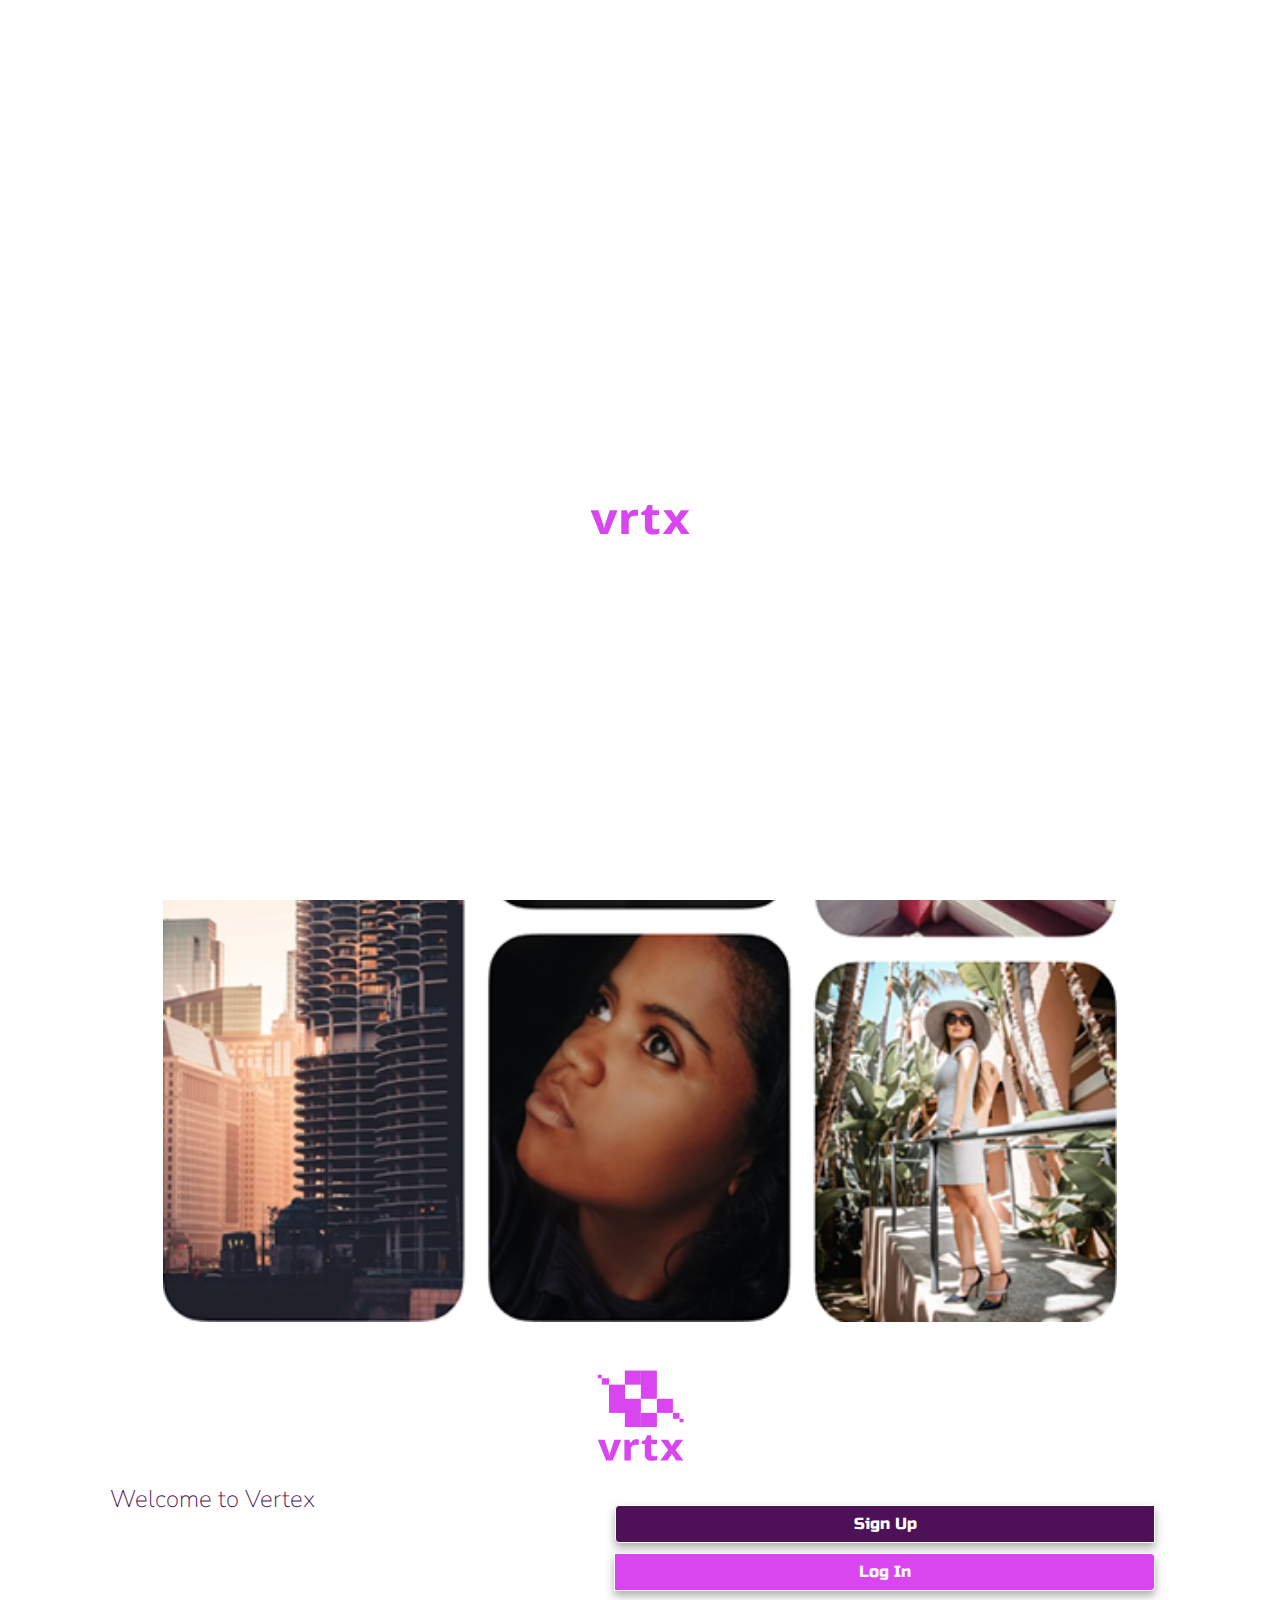
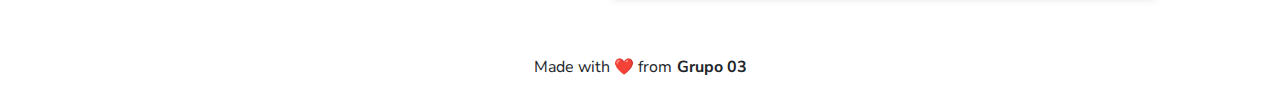
<file: index.html>
<!DOCTYPE html>
<html lang="en">

<head>
    <meta charset="UTF-8" />
    <meta name="viewport" content="width=device-width, initial-scale=1.0" />
    <link rel="stylesheet" href="https://maxcdn.bootstrapcdn.com/bootstrap/4.0.0/css/bootstrap.min.css" />
    <link rel="stylesheet" href="/Components/Vistas/Home/home.css" />
    <link rel="preconnect" href="https://fonts.googleapis.com">
    <link rel="preconnect" href="https://fonts.gstatic.com" crossorigin>
    <link href="https://fonts.googleapis.com/css2?family=Russo+One&display=swap" rel="stylesheet">
    <link rel="preconnect" href="https://fonts.googleapis.com">
    <link rel="preconnect" href="https://fonts.gstatic.com" crossorigin>
    <link
        href="https://fonts.googleapis.com/css2?family=Nunito+Sans:ital,opsz,wght@0,6..12,200..1000;1,6..12,200..1000&display=swap"
        rel="stylesheet">
    <link rel="preconnect" href="https://fonts.googleapis.com">
    <link rel="preconnect" href="https://fonts.gstatic.com" crossorigin>
    <link
        href="https://fonts.googleapis.com/css2?family=Nunito+Sans:ital,opsz,wght@0,6..12,200;0,6..12,300;0,6..12,400;0,6..12,500;0,6..12,600;0,6..12,700;0,6..12,800;0,6..12,900;0,6..12,1000;1,6..12,200;1,6..12,300;1,6..12,400;1,6..12,500;1,6..12,600;1,6..12,700;1,6..12,800;1,6..12,900;1,6..12,1000&display=swap"
        rel="stylesheet">
    <title>Vertex</title>
    <script defer src="Components/Vistas/Home/home.js"></script>
</head>

<body>
    <div class="showbox">
        <div class="loader">
            <svg class="circular" viewBox="25 25 50 50">
                <circle class="path" cx="50" cy="50" r="20" fill="none" stroke-width="2" stroke-miterlimit="10" />
            </svg>
            <svg width="115" height="34" viewBox="0 0 115 34" fill="none" xmlns="http://www.w3.org/2000/svg">
                <path
                    d="M94.28 19.3933L84.1343 5.89648H93.8855L99.1274 14.1871L104.454 5.89648H114.205L103.918 19.3933L114.656 33.4824H104.905L99.1274 24.5503L93.35 33.4824H83.5989L94.28 19.3933Z"
                    fill="#D946EF" />
                <path
                    d="M52.4331 5.37836C52.6585 5.37836 52.9028 5.38658 53.1658 5.40303C53.4476 5.40303 53.7107 5.41948 53.9549 5.45238C54.218 5.46883 54.4528 5.4935 54.6595 5.5264C54.885 5.54285 55.054 5.56753 55.1668 5.60043V12.6573C55.0165 12.6244 54.8098 12.5915 54.5468 12.5586C54.2837 12.5257 54.0019 12.501 53.7013 12.4846C53.4195 12.4517 53.1376 12.4352 52.8558 12.4352C52.574 12.4188 52.3391 12.4105 52.1513 12.4105C51.0427 12.4105 50.0188 12.5339 49.0794 12.7806C48.1587 13.0274 47.3602 13.4304 46.6838 13.9897C46.0263 14.5325 45.5096 15.2563 45.1338 16.161C44.7768 17.0493 44.5983 18.1432 44.5983 19.4427V33.4824H36.0027V5.89652H42.5128L43.7811 10.0418H44.2038C44.6547 9.33447 45.1432 8.69294 45.6693 8.1172C46.1954 7.54147 46.7778 7.05621 47.4166 6.66142C48.0742 6.25018 48.8069 5.93764 49.6148 5.7238C50.4415 5.4935 51.3809 5.37836 52.4331 5.37836Z"
                    fill="#D946EF" />
                <path
                    d="M11.7881 33.4824L0.656006 5.89648H9.64622L14.86 21.614C15.1794 22.5516 15.4518 23.5304 15.6773 24.5503C15.9215 25.5537 16.0718 26.4584 16.1282 27.2644H16.2973C16.3537 26.3926 16.4946 25.4714 16.72 24.5009C16.9643 23.5139 17.2461 22.5516 17.5655 21.614L22.7511 5.89648H31.7695L20.6374 33.4824H11.7881Z"
                    fill="#D946EF" />
                <path
                    d="M74.9697 27.98C75.8152 27.98 76.6137 27.8978 77.3652 27.7333C78.1355 27.5688 78.9153 27.3632 79.7044 27.1164V32.7175C78.8965 33.0794 77.8913 33.3755 76.6888 33.6058C75.5052 33.8525 74.2088 33.9759 72.7997 33.9759C71.4281 33.9759 70.1505 33.8361 68.9668 33.5564C67.7832 33.2768 66.7592 32.7915 65.8949 32.1006C65.0307 31.3933 64.3449 30.4557 63.8376 29.2878C63.3491 28.1034 63.1049 26.623 63.1049 24.8464V11.5469H58.9902V8.36396L63.7249 5.84718L66.205 0.0240479H71.7005V5.89653H79.3662V11.5469H71.7005V24.8464C71.7005 25.9156 72.0011 26.7052 72.6024 27.2151C73.2036 27.7251 73.9927 27.98 74.9697 27.98Z"
                    fill="#D946EF" />
            </svg>

        </div>
    </div>

    <div class="container">
        <div class="pt-4 pb-4">
            <img src="Components/Vistas/Home/homeimage.png" class="img-fluid home-img" alt="Home image" srcset="">
        </div>
        <div class="row justify-content-center pb-4 pt-4">
            <img src="Components/Vistas/Home/vertexlogopink.svg" alt="Logo" srcset="">
        </div>
        <div class="row justify-content-center">
            <h2>Welcome to Vertex</h2>
            <div class="col-md-6 offset-md-3 btn-group">
                <button type="button" class="btn btn-primary"><a href="Components/Vistas/Register/register.html">Sign
                        Up</a></button>
                <button type="button" class="btn btn-primary"><a href="Components/Vistas/Login/login.html">Log
                        In</a></button>
            </div>
        </div>

        <p class="footer-msg"> Made with ❤️ from <strong style="margin-left: 5px">Grupo 03</strong></p>
    </div>
    <script src=" https://cdnjs.cloudflare.com/ajax/libs/popper.js/1.12.9/umd/popper.min.js"></script>
    <script src="https://maxcdn.bootstrapcdn.com/bootstrap/4.0.0/js/bootstrap.min.js"></script>
</body>

</html>
</file>
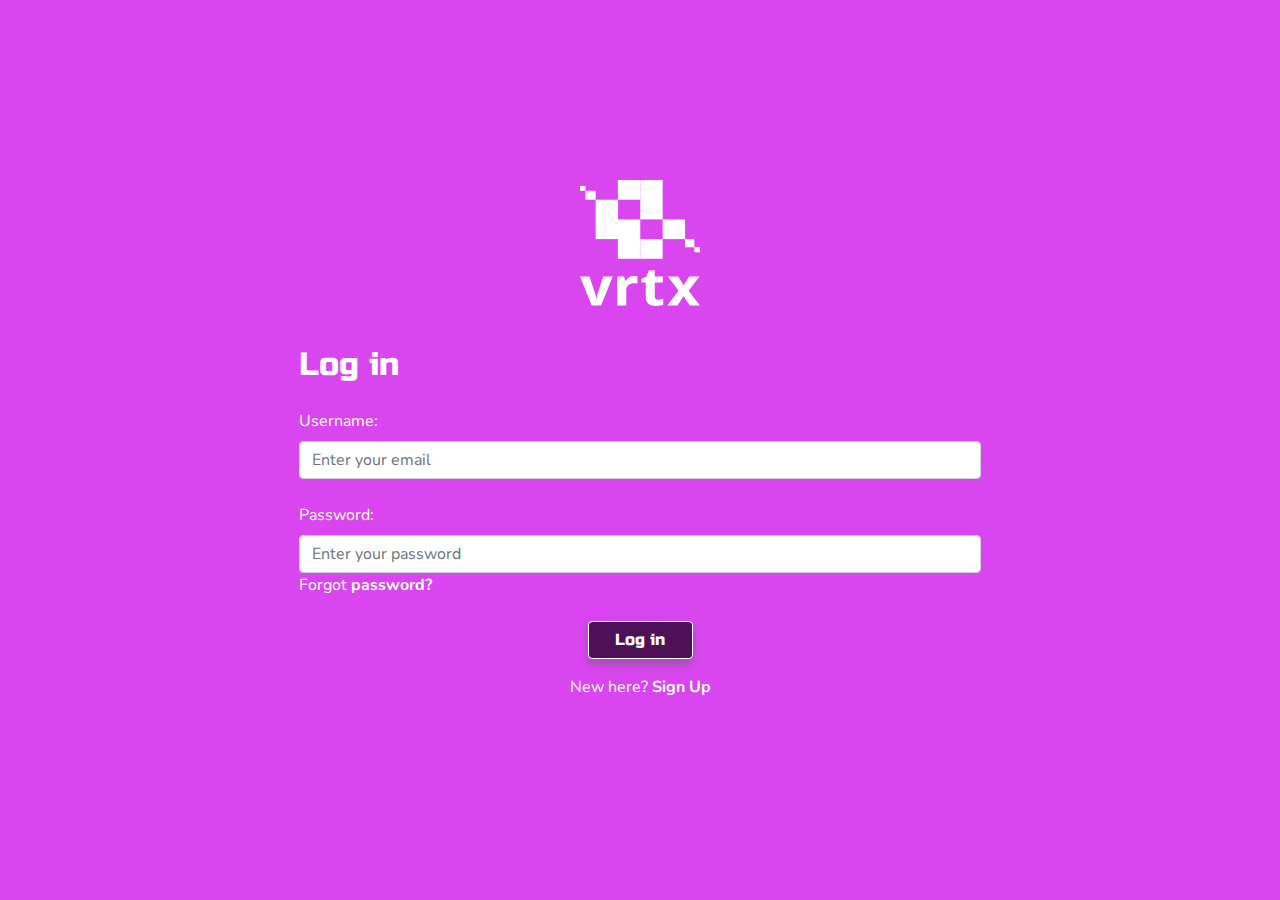
<file: Components/Vistas/Login/login.html>
<!DOCTYPE html>
<html lang="es">

<head>
  <meta charset="UTF-8" />
  <meta name="viewport" content="width=device-width, initial-scale=1.0" />
  <title>Vertex</title>
  <link rel="stylesheet" href="https://stackpath.bootstrapcdn.com/bootstrap/4.5.2/css/bootstrap.min.css" />
  <link rel="stylesheet" href="./login.css" />
  <link rel="preconnect" href="https://fonts.googleapis.com">
  <link rel="preconnect" href="https://fonts.gstatic.com" crossorigin>
  <link href="https://fonts.googleapis.com/css2?family=Russo+One&display=swap" rel="stylesheet">
  <link rel="preconnect" href="https://fonts.googleapis.com">
  <link rel="preconnect" href="https://fonts.gstatic.com" crossorigin>
  <link
    href="https://fonts.googleapis.com/css2?family=Nunito+Sans:ital,opsz,wght@0,6..12,200..1000;1,6..12,200..1000&display=swap"
    rel="stylesheet">
  <link rel="preconnect" href="https://fonts.googleapis.com">
  <link rel="preconnect" href="https://fonts.gstatic.com" crossorigin>
  <link
    href="https://fonts.googleapis.com/css2?family=Nunito+Sans:ital,opsz,wght@0,6..12,200;0,6..12,300;0,6..12,400;0,6..12,500;0,6..12,600;0,6..12,700;0,6..12,800;0,6..12,900;0,6..12,1000;1,6..12,200;1,6..12,300;1,6..12,400;1,6..12,500;1,6..12,600;1,6..12,700;1,6..12,800;1,6..12,900;1,6..12,1000&display=swap"
    rel="stylesheet">
</head>

<body>
  <div class="containerform">
    <div class="containerlogo">
      <img src="./vertex-01.svg" alt="logo" width="120px" class="mx-auto" />
    </div>

    <div class="container m-16 p-6">
      <div class="row justify-content-center">
        <div class="col-md-8">
          <h1 class="text-left">Log in</h1>
          <form id="formularioDatos" action="/submit_data" method="post">
            <div class="form-group">
              <label for="nombre">Username:</label>
              <input type="text" class="form-control" id="email" placeholder="Enter your email" name="email" required />
            </div>

            <div class="form-group">
              <label for="password">Password:</label>
              <input type="password" class="form-control" id="password" placeholder="Enter your password"
                name="password" required />
              <p>Forgot <strong>password?</strong></p>
            </div>

            <div class="text-center">
              <button type="button" onclick="collectAndSubmit()" class="btn btn-primary">
                Log in
              </button>
              <p>
                New here? <a href="../Register/register.html"><strong>Sign Up</strong></a>
              </p>
            </div>
          </form>
        </div>
      </div>
    </div>
  </div>

  <script src="./login.js"></script>

  <script src="https://code.jquery.com/jquery-3.5.1.min.js"></script>
</body>

</html>
</file>
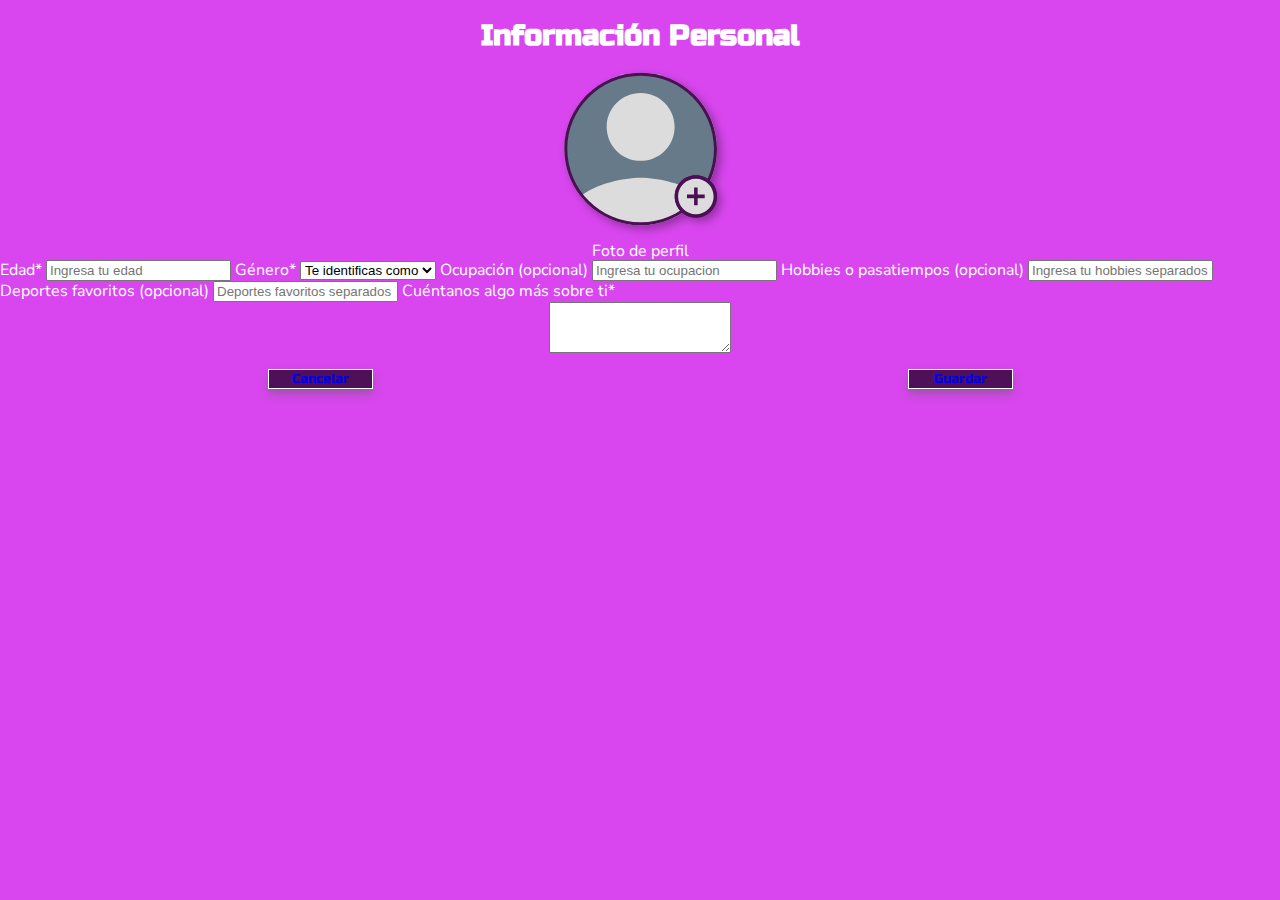
<file: Components/Vistas/Personal-info/personal-info.html>
<!DOCTYPE html>
<html lang="en">

<head>
    <meta charset="UTF-8" />
    <meta name="viewport" content="width=device-width, initial-scale=1.0" />
    <title>Vertex</title>
    <script src="./personalInfo.js" defer></script>
    <link href="https://cdn.jsdelivr.net/npm/bootstrap@5.3.2/dist/css/bootstrap.min.css" rel="stylesheet"
        integrity="sha384-T3c6CoIi6uLrA9TneNEoa7RxnatzjcDSCmG1MXxSR1GAsXEV/Dwwykc2MPK8M2HN" crossorigin="anonymous" />
    <link rel="stylesheet" href="./personal-info.css" />
    <link rel="preconnect" href="https://fonts.googleapis.com" />
    <link rel="preconnect" href="https://fonts.gstatic.com" crossorigin />
    <link href="https://fonts.googleapis.com/css2?family=Russo+One&display=swap" rel="stylesheet" />
    <link rel="preconnect" href="https://fonts.googleapis.com" />
    <link rel="preconnect" href="https://fonts.gstatic.com" crossorigin />
    <link
        href="https://fonts.googleapis.com/css2?family=Nunito+Sans:ital,opsz,wght@0,6..12,200..1000;1,6..12,200..1000&display=swap"
        rel="stylesheet" />
    <link rel="preconnect" href="https://fonts.googleapis.com" />
    <link rel="preconnect" href="https://fonts.gstatic.com" crossorigin />
    <link
        href="https://fonts.googleapis.com/css2?family=Nunito+Sans:ital,opsz,wght@0,6..12,200;0,6..12,300;0,6..12,400;0,6..12,500;0,6..12,600;0,6..12,700;0,6..12,800;0,6..12,900;0,6..12,1000;1,6..12,200;1,6..12,300;1,6..12,400;1,6..12,500;1,6..12,600;1,6..12,700;1,6..12,800;1,6..12,900;1,6..12,1000&display=swap"
        rel="stylesheet" />
</head>

<body>
    <div class="container text-center heading">
        <h1 class="pt-4">Información Personal</h1>
        <svg width="153" height="154" viewBox="0 0 153 154" fill="none" xmlns="http://www.w3.org/2000/svg">
            <path
                d="M153 76.9934C153 119.152 118.824 153.328 76.6655 153.328C34.5072 153.328 0.331055 119.152 0.331055 76.9934C0.331055 34.835 34.5072 0.658936 76.6655 0.658936C118.824 0.658936 153 34.835 153 76.9934Z"
                fill="#DCDCDC" />
            <path fill-rule="evenodd" clip-rule="evenodd"
                d="M136.508 124.389C146.833 111.369 153 94.9013 153 76.9934C153 34.835 118.824 0.658936 76.6655 0.658936C34.5072 0.658936 0.331055 34.835 0.331055 76.9934C0.331055 94.9013 6.49762 111.369 16.8231 124.389C30.8827 112.055 59.9288 105.854 76.6655 105.854C93.4022 105.854 122.448 112.055 136.508 124.389ZM110.63 54.9076C110.63 73.6728 95.4307 88.8718 76.6655 88.8718C57.9002 88.8718 42.7012 73.6728 42.7012 54.9076C42.7012 36.1423 57.9002 20.9433 76.6655 20.9433C95.4307 20.9433 110.63 36.1423 110.63 54.9076Z"
                fill="#667A8A" />
            <path fill-rule="evenodd" clip-rule="evenodd"
                d="M76.6655 150.328C117.167 150.328 150 117.495 150 76.9934C150 36.4919 117.167 3.65894 76.6655 3.65894C36.164 3.65894 3.33105 36.4919 3.33105 76.9934C3.33105 117.495 36.164 150.328 76.6655 150.328ZM76.6655 153.328C118.824 153.328 153 119.152 153 76.9934C153 34.835 118.824 0.658936 76.6655 0.658936C34.5072 0.658936 0.331055 34.835 0.331055 76.9934C0.331055 119.152 34.5072 153.328 76.6655 153.328Z"
                fill="#4B0F54" />
            <path
                d="M153 124.389C153 136.066 143.533 145.533 131.856 145.533C120.178 145.533 110.712 136.066 110.712 124.389C110.712 112.711 120.178 103.244 131.856 103.244C143.533 103.244 153 112.711 153 124.389Z"
                fill="#4B0F54" />
            <path fill-rule="evenodd" clip-rule="evenodd"
                d="M131.856 137.533C139.115 137.533 145 131.648 145 124.389C145 117.129 139.115 111.244 131.856 111.244C124.596 111.244 118.712 117.129 118.712 124.389C118.712 131.648 124.596 137.533 131.856 137.533ZM131.856 145.533C143.533 145.533 153 136.066 153 124.389C153 112.711 143.533 103.244 131.856 103.244C120.178 103.244 110.712 112.711 110.712 124.389C110.712 136.066 120.178 145.533 131.856 145.533Z"
                fill="#4B0F54" />
            <path
                d="M131.856 106.625C122.05 106.625 114.092 114.583 114.092 124.389C114.092 134.194 122.05 142.153 131.856 142.153C141.662 142.153 149.62 134.194 149.62 124.389C149.62 114.583 141.662 106.625 131.856 106.625ZM140.738 126.165H133.632V133.271H130.079V126.165H122.974V122.612H130.079V115.507H133.632V122.612H140.738V126.165Z"
                fill="#DCDCDC" />
        </svg>
        <span>Foto de perfil</span>

    </div>
    <article class="container text-center">
        <form class="col-10 container d-flex" id="userForm" action="#" method="POST">
            <label class="pt-2 text-left" for="age">Edad*</label>
            <input class="form-control" type="number" id="age" name="age" placeholder="Ingresa tu edad" required />

            <label class="pt-2 " for="gender">Género*</label>
            <select id="gender" class="form-select" aria-label="Default select example">
                <option selected>Te identificas como</option>
                <option value="femenine">Femenine</option>
                <option value="masculine">Masculine</option>
                <option value="otre">Otre</option>
            </select>

            <label class="pt-2 text-left" for="profession">Ocupación (opcional)</label>
            <input class="form-control" type="text" id="profession" name="profession" placeholder="Ingresa tu ocupacion"
                required />

            <label class="pt-2 text-left" for="hobbies">Hobbies o pasatiempos (opcional)</label>
            <input class="form-control" type="text" id="hobbies" name="hobbies"
                placeholder="Ingresa tu hobbies separados por una coma (,)" required />

            <label class="pt-2 text-left" for="sports">Deportes favoritos (opcional)</label>
            <input class="form-control" type="text" id="sports" name="sports"
                placeholder="Deportes favoritos separados por una coma (,)" required />

            <label class="pt-2 text-left" for="description">Cuéntanos algo más sobre ti*</label>
            <div class="mb-3">
                <textarea class="form-control" id="description" rows="3"></textarea>
            </div>
            <div class="buttons">
                <button id="cancel" class="btn btn-primary" type="">
                    <a href="../Login/login.html">Cancelar</a>
                </button>
                <button id="save" class="btn btn-primary" type="">
                    <a href="../Profile/profile.html">Guardar</a>
                </button>
            </div>
        </form>
    </article>
    <script src="https://cdn.jsdelivr.net/npm/bootstrap@5.3.2/dist/js/bootstrap.bundle.min.js"
        integrity="sha384-C6RzsynM9kWDrMNeT87bh95OGNyZPhcTNXj1NW7RuBCsyN/o0jlpcV8Qyq46cDfL"
        crossorigin="anonymous"></script>
</body>

</html>
</file>
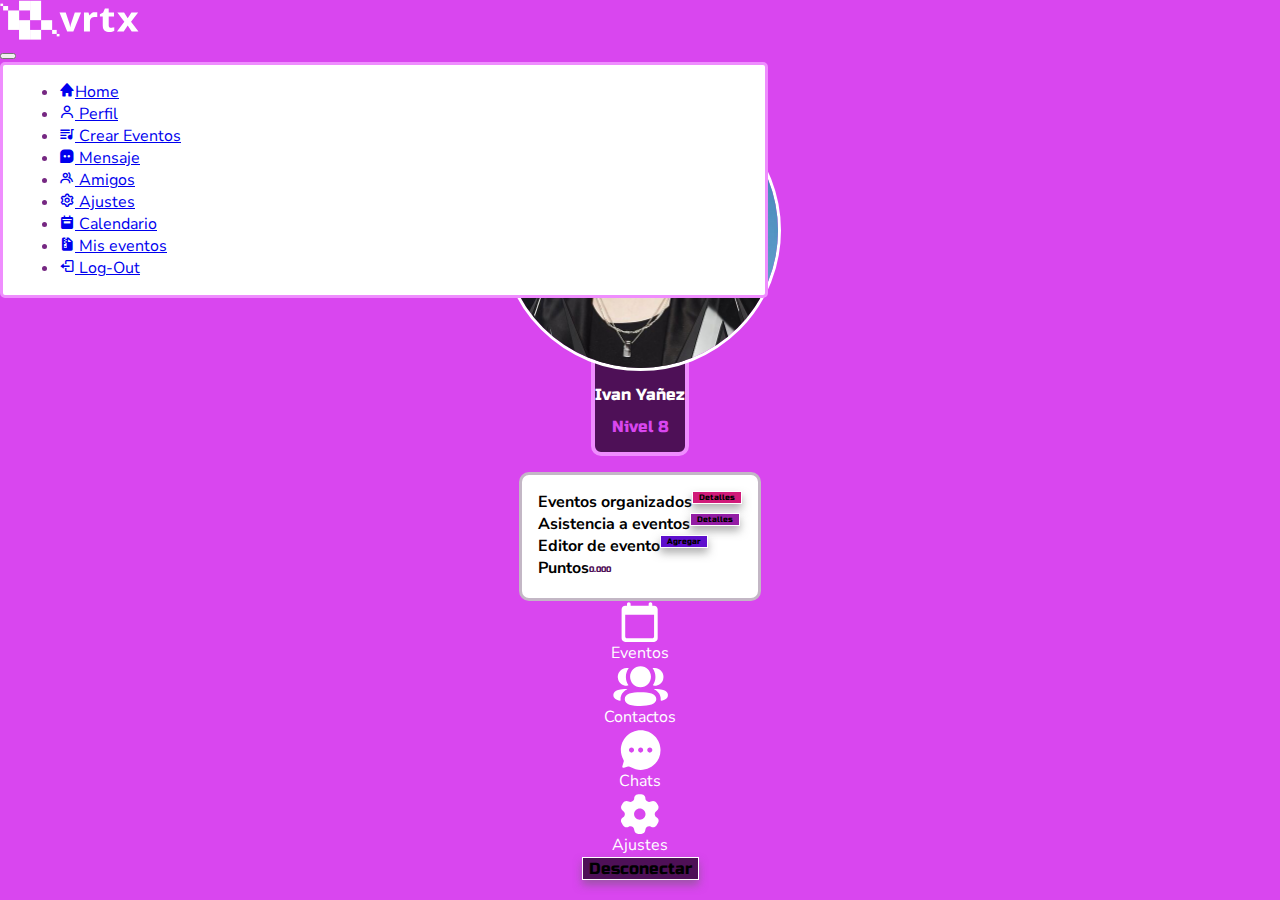
<file: Components/Vistas/Profile/profile.html>
<!doctype html>
<html lang="en">

<head>
    <meta charset="utf-8">
    <meta name="viewport" content="width=device-width, initial-scale=1">
    <title>Vertex</title>
    <link href="https://cdn.jsdelivr.net/npm/bootstrap@5.3.2/dist/css/bootstrap.min.css" rel="stylesheet"
        integrity="sha384-T3c6CoIi6uLrA9TneNEoa7RxnatzjcDSCmG1MXxSR1GAsXEV/Dwwykc2MPK8M2HN" crossorigin="anonymous">
    <link rel="preconnect" href="https://fonts.googleapis.com">
    <link rel="preconnect" href="https://fonts.gstatic.com" crossorigin>
    <link href="https://fonts.googleapis.com/css2?family=Russo+One&display=swap" rel="stylesheet">
    <link rel="preconnect" href="https://fonts.googleapis.com">
    <link rel="preconnect" href="https://fonts.gstatic.com" crossorigin>
    <link
        href="https://fonts.googleapis.com/css2?family=Nunito+Sans:ital,opsz,wght@0,6..12,200..1000;1,6..12,200..1000&display=swap"
        rel="stylesheet">
    <link rel="preconnect" href="https://fonts.googleapis.com">
    <link rel="preconnect" href="https://fonts.gstatic.com" crossorigin>
    <link
        href="https://fonts.googleapis.com/css2?family=Nunito+Sans:ital,opsz,wght@0,6..12,200;0,6..12,300;0,6..12,400;0,6..12,500;0,6..12,600;0,6..12,700;0,6..12,800;0,6..12,900;0,6..12,1000;1,6..12,200;1,6..12,300;1,6..12,400;1,6..12,500;1,6..12,600;1,6..12,700;1,6..12,800;1,6..12,900;1,6..12,1000&display=swap"
        rel="stylesheet">
    <link rel="stylesheet" href="profile.css">
    <link href='https://unpkg.com/boxicons@2.1.4/css/boxicons.min.css' rel='stylesheet'>
</head>

<body>
    <header>
        <nav class="navbar navbar-expand-lg">
            <div class="container-fluid">
                <a class="navbar-brand" href="#"><svg height="40" viewBox="0 0 129 37" fill="none"
                        xmlns="http://www.w3.org/2000/svg">
                        <rect x="0.37207" y="3.35754" width="2.51642" height="2.22566" fill="white" />
                        <rect x="2.88741" y="5.58221" width="4.62417" height="4.08987" fill="white" />
                        <rect x="7.51162" y="9.67212" width="10.2113" height="18" fill="white" />
                        <rect x="17.6221" y="18.6721" width="10.2113" height="18" fill="white" />
                        <rect x="27.8333" y="0.672119" width="10.2113" height="18" fill="white" />
                        <rect x="17.6221" y="0.672119" width="10.2113" height="8.99999" fill="white" />
                        <rect x="27.8333" y="27.6721" width="10.2113" height="8.99999" fill="white" />
                        <rect x="38.0446" y="18.6721" width="10.2113" height="8.99999" fill="white" />
                        <rect x="48.256" y="27.6721" width="4.23235" height="3.73029" fill="white" />
                        <rect x="52.4883" y="31.4024" width="2.57322" height="2.26798" fill="white" />
                        <path
                            d="M115.078 20.2064L108.574 11.5544H114.825L118.186 16.869L121.6 11.5544H127.851L121.257 20.2064L128.14 29.238H121.889L118.186 23.5122L114.482 29.238H108.231L115.078 20.2064Z"
                            fill="white" />
                        <path
                            d="M88.2526 11.2222C88.3972 11.2222 88.5537 11.2275 88.7224 11.238C88.903 11.238 89.0716 11.2486 89.2282 11.2697C89.3968 11.2802 89.5474 11.296 89.6799 11.3171C89.8244 11.3277 89.9328 11.3435 90.005 11.3646V15.8883C89.9087 15.8672 89.7762 15.8461 89.6076 15.825C89.439 15.8039 89.2583 15.7881 89.0656 15.7776C88.8849 15.7565 88.7043 15.7459 88.5236 15.7459C88.343 15.7354 88.1924 15.7301 88.072 15.7301C87.3614 15.7301 86.705 15.8092 86.1028 15.9674C85.5126 16.1256 85.0007 16.3839 84.5672 16.7424C84.1456 17.0904 83.8144 17.5544 83.5735 18.1343C83.3447 18.7038 83.2303 19.405 83.2303 20.238V29.238H77.7201V11.5544H81.8934L82.7063 14.2117H82.9773C83.2664 13.7583 83.5795 13.347 83.9168 12.9779C84.254 12.6089 84.6274 12.2978 85.0369 12.0447C85.4584 11.7811 85.9281 11.5808 86.446 11.4437C86.976 11.296 87.5782 11.2222 88.2526 11.2222Z"
                            fill="white" />
                        <path
                            d="M62.1976 29.238L55.0615 11.5544H60.8246L64.1668 21.6299C64.3716 22.231 64.5462 22.8584 64.6907 23.5122C64.8473 24.1554 64.9437 24.7354 64.9798 25.2521H65.0882C65.1243 24.6932 65.2146 24.1027 65.3592 23.4806C65.5158 22.8479 65.6964 22.231 65.9012 21.6299L69.2253 11.5544H75.0065L67.8704 29.238H62.1976Z"
                            fill="white" />
                        <path
                            d="M102.699 25.7108C103.241 25.7108 103.753 25.6581 104.235 25.5526C104.729 25.4472 105.229 25.3154 105.735 25.1572V28.7477C105.217 28.9797 104.572 29.1695 103.801 29.3171C103.043 29.4753 102.212 29.5544 101.308 29.5544C100.429 29.5544 99.6102 29.4648 98.8514 29.2855C98.0926 29.1062 97.4362 28.7952 96.8822 28.3523C96.3282 27.8989 95.8886 27.2978 95.5634 26.5491C95.2502 25.7899 95.0936 24.8409 95.0936 23.702V15.1766H92.456V13.1361L95.4911 11.5228L97.0809 7.78992H100.604V11.5544H105.518V15.1766H100.604V23.702C100.604 24.3874 100.797 24.8936 101.182 25.2205C101.567 25.5474 102.073 25.7108 102.699 25.7108Z"
                            fill="white" />
                    </svg>
                </a>
                <button class="navbar-toggler" type="button" data-bs-toggle="collapse" data-bs-target="#navbarScroll"
                    aria-controls="navbarScroll" aria-expanded="false" aria-label="Toggle navigation">
                    <span class="navbar-toggler-icon"></span>
                </button>
                <div class="collapse navbar-collapse" id="navbarScroll">
                    <ul class="navbar-nav me-auto my-2 my-lg-0 navbar-nav-scroll">
                        <li class="nav-item">
                            <a class="nav-link" href="#"><i class='bx bxs-home'></i><strong>Home</strong></a>
                        </li>
                        <li class="nav-item">
                            <a class="nav-link" href="../Profile/profile.html"><i class="bx bx-user"></i>
                                <span>Perfil</span></a>
                        </li>
                        <li class="nav-item">
                            <a class="nav-link" href="../CrearEvento/crearEvento.html"><i class='bx bxs-playlist'></i>
                                <span>Crear Eventos</span></a>
                        </li>
                        <li class="nav-item">
                            <a class="nav-link" href="#"><i class='bx bxs-message-square-dots'></i>
                                <span>Mensaje</span></a>
                        </li>
                        <li class="nav-item">
                            <a class="nav-link" href="#"><i class="bx bx-group"></i>
                                <span>Amigos</span></a>
                        </li>
                        <li class="nav-item">
                            <a class="nav-link" href="#"><i class="bx bx-cog"></i>
                                <span>Ajustes</span></a>
                        </li>
                        <li class="nav-item">
                            <a class="nav-link" href="#"><i class='bx bxs-calendar-week'></i>
                                <span>Calendario</span></a>
                        </li>
                        <li class="nav-item">
                            <a class="nav-link" href="../Eventos-Organizados/event-list.html"><i
                                    class='bx bxs-file-archive'></i>
                                <span>Mis eventos</span></a>
                        </li>
                        <li class="nav-item">
                            <a class="nav-link" href="../../../index.html"><i class='bx bx-log-out'></i>
                                <span>Log-Out</span></a>
                        </li>
                    </ul>
                </div>
            </div>
        </nav>
    </header>
    <main>
        <div class="container user-container">
            <img src="assets/16750969507614.jpg" width="281" class="img-fluid" alt="Picture of an user">
            <div class="col-10 user-data">
                <h1>Ivan Yañez</h1>
                <h2>Nivel 8</h2>
            </div>
        </div>

        <card class="container">
            <div class="container text-center d-flex col-10">
                <div class="container align-items-center pt-1 ">
                    <div class="col">
                        <span>Eventos organizados</span>
                    </div>
                    <div class="col">
                        <a href="../Eventos-Organizados/event-list.html">
                            <button class="btn btn-primary details" type="">Detalles</button>
                        </a>
                    </div>
                </div>
                <div class="container align-items-center pt-1">
                    <div class="col">
                        <span>Asistencia a eventos</span>
                    </div>
                    <div class="col">
                        <a href="../Asistencia-Eventos/event-record-list.html"><button class="btn btn-primary details"
                                type="">Detalles</button></a>

                    </div>
                </div>
                <div class="container align-items-center pt-1">
                    <div class="col">
                        <span>Editor de evento</span>
                    </div>
                    <div class="col">
                        <a href="../CrearEvento/crearEvento.html"><button class="btn btn-primary details"
                                type="">Agregar</button></a>

                    </div>
                </div>
                <div class="container align-items-center pt-1">
                    <div class="col">
                        <span>Puntos</span>
                    </div>
                    <div class="col">
                        <h3>0.000</h1>
                    </div>
                </div>
            </div>
        </card>
    </main>

    <footer class="container">
        <div class="container text-center pt-4">
            <div class="row col-10">
                <div class="col-3">
                    <button>
                        <svg width="46" height="50" viewBox="0 0 46 50" fill="none" xmlns="http://www.w3.org/2000/svg">
                            <path
                                d="M40.5907 4.74689H38.3357V2.49185C38.3357 1.25158 37.3209 0.236816 36.0806 0.236816C34.8403 0.236816 33.8256 1.25158 33.8256 2.49185V4.74689H11.2752V2.49185C11.2752 1.25158 10.2604 0.236816 9.02015 0.236816C7.77988 0.236816 6.76511 1.25158 6.76511 2.49185V4.74689H4.51008C2.02953 4.74689 0 6.77643 0 9.25697V45.3376C0 47.8181 2.02953 49.8477 4.51008 49.8477H40.5907C43.0712 49.8477 45.1008 47.8181 45.1008 45.3376V9.25697C45.1008 6.77643 43.0712 4.74689 40.5907 4.74689ZM38.3357 45.3376H6.76511C5.52484 45.3376 4.51008 44.3228 4.51008 43.0825V16.0221H40.5907V43.0825C40.5907 44.3228 39.5759 45.3376 38.3357 45.3376Z"
                                fill="white" />
                        </svg>
                        <span>Eventos</span>
                    </button>
                </div>
                <div class="col-3">
                    <button>
                        <svg width="69" height="50" viewBox="0 0 69 50" fill="none" xmlns="http://www.w3.org/2000/svg">
                            <path
                                d="M34.5373 32.9168C45.1763 32.9168 54.2606 34.6035 54.2606 41.353C54.2606 48.0996 45.2346 49.8477 34.5373 49.8477C23.8983 49.8477 14.814 48.1611 14.814 41.4144C14.814 34.6649 23.84 32.9168 34.5373 32.9168ZM51.5478 28.8526C55.6151 28.7772 59.9879 29.3357 61.6037 29.7323C65.027 30.4053 67.2786 31.7792 68.2115 33.7758C69 35.415 69 37.3167 68.2115 38.9531C66.7844 42.05 62.184 43.0441 60.396 43.301C60.0268 43.3569 59.7297 43.0357 59.7686 42.6643C60.682 34.083 53.4163 30.0143 51.5367 29.0788C51.4562 29.0369 51.4395 28.9727 51.4478 28.9336C51.4534 28.9057 51.4867 28.861 51.5478 28.8526ZM17.0791 28.8469L17.845 28.8538C17.9061 28.8621 17.9366 28.9068 17.9422 28.9319C17.9505 28.9738 17.9338 29.0353 17.8561 29.0799C15.9737 30.0154 8.70799 34.0841 9.62141 42.6626C9.66028 43.0368 9.36598 43.3552 8.99673 43.3021C7.20875 43.0452 2.60833 42.0511 1.18128 38.9542C0.390014 37.315 0.390014 35.4161 1.18128 33.7769C2.11413 31.7803 4.36298 30.4064 7.78624 29.7306C9.40485 29.3369 13.7748 28.7784 17.845 28.8538L17.0791 28.8469ZM34.5373 0.236816C41.7808 0.236816 47.589 6.07313 47.589 13.3615C47.589 20.6472 41.7808 26.4891 34.5373 26.4891C27.2938 26.4891 21.4856 20.6472 21.4856 13.3615C21.4856 6.07313 27.2938 0.236816 34.5373 0.236816ZM52.2557 2.42557C59.2522 2.42557 64.7466 9.04658 62.8753 16.4216C61.6121 21.3866 57.0394 24.6846 51.9448 24.5505C51.4339 24.5366 50.9314 24.4891 50.4456 24.4053C50.093 24.3439 49.9153 23.9445 50.1152 23.6485C52.0586 20.7723 53.1664 17.3124 53.1664 13.5984C53.1664 9.72237 51.9559 6.10888 49.8542 3.14604C49.7876 3.05389 49.7376 2.91147 49.8042 2.80535C49.8597 2.71879 49.9625 2.67411 50.0596 2.65177C50.7676 2.50656 51.495 2.42557 52.2557 2.42557ZM17.1329 2.4253C17.8936 2.4253 18.621 2.50628 19.3317 2.65149C19.4261 2.67383 19.5316 2.7213 19.5872 2.80507C19.651 2.91119 19.6038 3.05361 19.5372 3.14576C17.4355 6.1086 16.225 9.72209 16.225 13.5981C16.225 17.3121 17.3328 20.772 19.2762 23.6483C19.4761 23.9443 19.2984 24.3436 18.9458 24.405C18.4572 24.4916 17.9574 24.5363 17.4466 24.5502C12.352 24.6843 7.7793 21.3863 6.51605 16.4213C4.64201 9.0463 10.1364 2.4253 17.1329 2.4253Z"
                                fill="white" />
                        </svg>
                        <span>Contactos</span>
                    </button>
                </div>
                <div class="col-3">
                    <button>
                        <svg width="43" height="42" viewBox="0 0 43 42" fill="none" xmlns="http://www.w3.org/2000/svg">
                            <path
                                d="M21.7416 0.208984C33.575 0.208984 42.5333 9.91104 42.5333 21.011C42.5333 33.8845 32.0333 41.8756 21.7 41.8756C18.2833 41.8756 14.4916 40.9576 11.45 39.1632C10.3875 38.5164 9.49164 38.0366 8.3458 38.4121L4.13747 39.664C3.07497 39.9978 2.11664 39.1632 2.42914 38.0366L3.82497 33.3629C4.05414 32.7161 4.01247 32.0275 3.67914 31.4851C1.88747 28.1885 0.866638 24.5789 0.866638 21.0736C0.866638 10.0988 9.63747 0.208984 21.7416 0.208984ZM31.2625 18.4238C29.7833 18.4238 28.5958 19.6131 28.5958 21.0945C28.5958 22.555 29.7833 23.7652 31.2625 23.7652C32.7416 23.7652 33.9291 22.555 33.9291 21.0945C33.9291 19.6131 32.7416 18.4238 31.2625 18.4238ZM21.6583 18.4238C20.2 18.4029 18.9916 19.6131 18.9916 21.0736C18.9916 22.555 20.1791 23.7443 21.6583 23.7652C23.1375 23.7652 24.325 22.555 24.325 21.0945C24.325 19.6131 23.1375 18.4238 21.6583 18.4238ZM12.0541 18.4238C10.575 18.4238 9.38747 19.6131 9.38747 21.0945C9.38747 22.555 10.5958 23.7652 12.0541 23.7652C13.5333 23.7443 14.7208 22.555 14.7208 21.0945C14.7208 19.6131 13.5333 18.4238 12.0541 18.4238Z"
                                fill="white" />
                        </svg>
                        <span>Chats</span>
                    </button>
                </div>
                <div class="col-3">
                    <button>
                        <svg width="40" height="42" viewBox="0 0 40 42" fill="none" xmlns="http://www.w3.org/2000/svg">
                            <path
                                d="M21.2859 0.208984C22.8614 0.208984 24.2879 1.08398 25.0756 2.37565C25.4589 3.00065 25.7144 3.77148 25.6505 4.58398C25.6079 5.20898 25.7995 5.83398 26.1402 6.41732C27.226 8.18815 29.6319 8.85482 31.5055 7.85482C33.6133 6.64648 36.2746 7.37565 37.4882 9.43815L38.9147 11.8965C40.1495 13.959 39.4682 16.6048 37.3391 17.7923C35.5294 18.8548 34.8907 21.209 35.9765 23.0007C36.3172 23.5632 36.7004 24.0423 37.2966 24.334C38.0417 24.7298 38.6166 25.3548 39.0211 25.9798C39.8089 27.2715 39.745 28.8548 38.9785 30.2507L37.4882 32.7507C36.7004 34.084 35.2313 34.9173 33.7197 34.9173C32.9745 34.9173 32.1442 34.709 31.4629 34.2923C30.9093 33.9382 30.2706 33.8132 29.5893 33.8132C27.4815 33.8132 25.7144 35.5423 25.6505 37.6048C25.6505 40.0007 23.6917 41.8757 21.2433 41.8757H18.3478C15.878 41.8757 13.9193 40.0007 13.9193 37.6048C13.8767 35.5423 12.1096 33.8132 10.0018 33.8132C9.29918 33.8132 8.66046 33.9382 8.12819 34.2923C7.44688 34.709 6.59525 34.9173 5.87136 34.9173C4.33843 34.9173 2.86936 34.084 2.08161 32.7507L0.612541 30.2507C-0.175218 28.8965 -0.217799 27.2715 0.56996 25.9798C0.910612 25.3548 1.54934 24.7298 2.27322 24.334C2.86936 24.0423 3.2526 23.5632 3.61454 23.0007C4.67908 21.209 4.04036 18.8548 2.23064 17.7923C0.122853 16.6048 -0.558452 13.959 0.655123 11.8965L2.08161 9.43815C3.31647 7.37565 5.95653 6.64648 8.0856 7.85482C9.9379 8.85482 12.3438 8.18815 13.4296 6.41732C13.7702 5.83398 13.9619 5.20898 13.9193 4.58398C13.8767 3.77148 14.1109 3.00065 14.5154 2.37565C15.3032 1.08398 16.7297 0.250651 18.2839 0.208984H21.2859ZM19.8168 15.1673C16.4742 15.1673 13.7702 17.7923 13.7702 21.0632C13.7702 24.334 16.4742 26.9382 19.8168 26.9382C23.1595 26.9382 25.7995 24.334 25.7995 21.0632C25.7995 17.7923 23.1595 15.1673 19.8168 15.1673Z"
                                fill="white" />
                        </svg>
                        <span>Ajustes</span>
                    </button>
                </div>
            </div>
        </div>
        <div class="container text-center mt-4 pt-4">
            <a href="../../../index.html"><button class="btn btn-primary" type="">Desconectar</button></a>
        </div>
    </footer>


    <script src="https://cdn.jsdelivr.net/npm/bootstrap@5.3.2/dist/js/bootstrap.bundle.min.js"
        integrity="sha384-C6RzsynM9kWDrMNeT87bh95OGNyZPhcTNXj1NW7RuBCsyN/o0jlpcV8Qyq46cDfL"
        crossorigin="anonymous"></script>
</body>

</html>
</file>
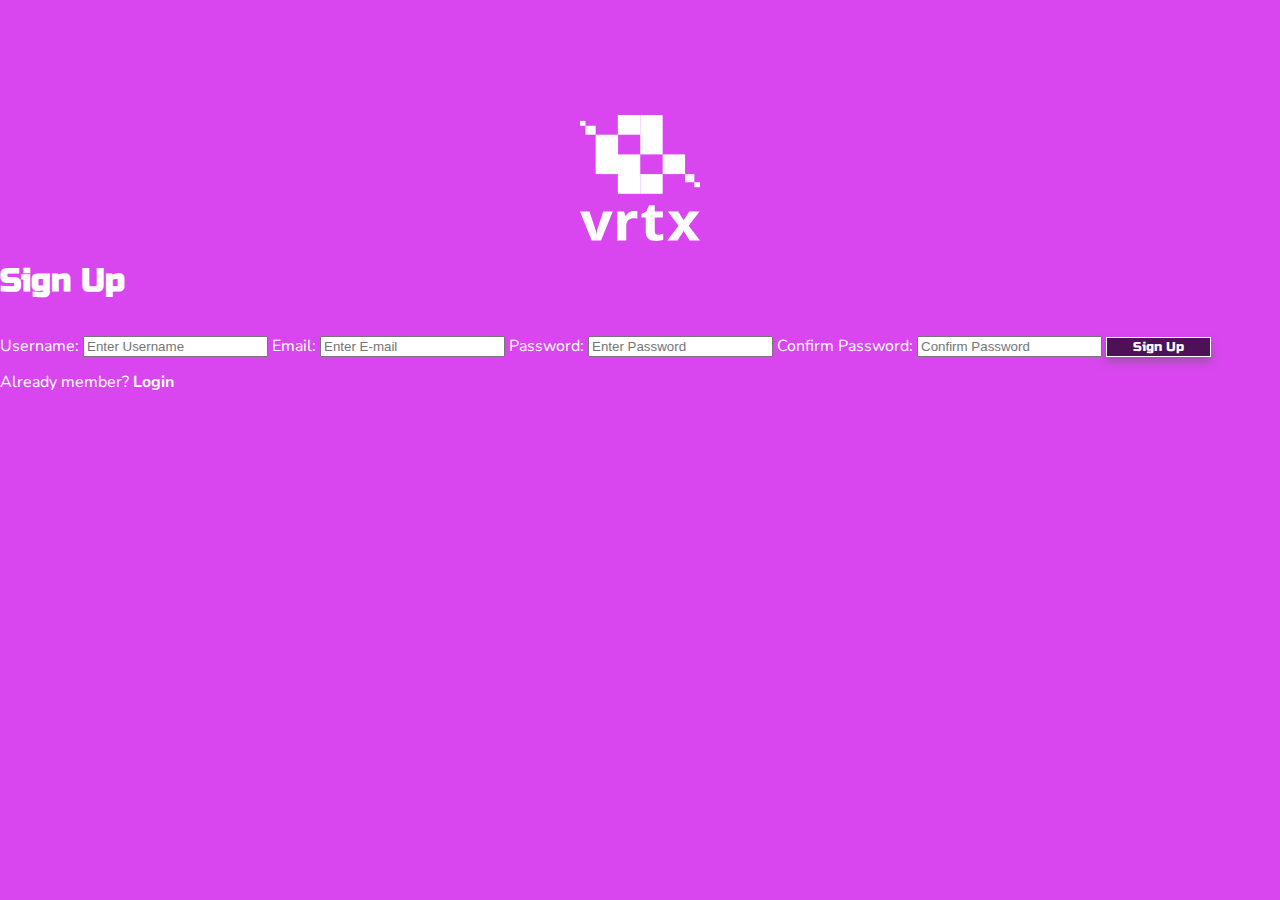
<file: Components/Vistas/Register/register.html>
<!DOCTYPE html>
<html lang="en">

<head>
  <meta charset="UTF-8" />
  <meta name="viewport" content="width=device-width, initial-scale=1.0" />
  <title>Vertex</title>
  <link rel="stylesheet" href="./register.css" />
  <script src="./register.js" defer></script>
  <link href="https://cdn.jsdelivr.net/npm/bootstrap@5.3.2/dist/css/bootstrap.min.css" rel="stylesheet"
    integrity="sha384-T3c6CoIi6uLrA9TneNEoa7RxnatzjcDSCmG1MXxSR1GAsXEV/Dwwykc2MPK8M2HN" crossorigin="anonymous" />
  <link rel="stylesheet" href="./register.css" />
  <link rel="preconnect" href="https://fonts.googleapis.com" />
  <link rel="preconnect" href="https://fonts.gstatic.com" crossorigin />
  <link href="https://fonts.googleapis.com/css2?family=Russo+One&display=swap" rel="stylesheet" />
  <link rel="preconnect" href="https://fonts.googleapis.com" />
  <link rel="preconnect" href="https://fonts.gstatic.com" crossorigin />
  <link
    href="https://fonts.googleapis.com/css2?family=Nunito+Sans:ital,opsz,wght@0,6..12,200..1000;1,6..12,200..1000&display=swap"
    rel="stylesheet" />
  <link rel="preconnect" href="https://fonts.googleapis.com" />
  <link rel="preconnect" href="https://fonts.gstatic.com" crossorigin />
  <link
    href="https://fonts.googleapis.com/css2?family=Nunito+Sans:ital,opsz,wght@0,6..12,200;0,6..12,300;0,6..12,400;0,6..12,500;0,6..12,600;0,6..12,700;0,6..12,800;0,6..12,900;0,6..12,1000;1,6..12,200;1,6..12,300;1,6..12,400;1,6..12,500;1,6..12,600;1,6..12,700;1,6..12,800;1,6..12,900;1,6..12,1000&display=swap"
    rel="stylesheet" />
</head>

<body>
  <div class="container">
    <img src="vertex_01.svg" width="120" alt="Logo" />
  </div>
  <card class="container text-center">
    <form class="col-10 container d-flex" id="userForm" action="#" method="POST">
      <h1 class="pb-2">Sign Up</h1>
      <label class="pt-2 text-left" for="name">Username:</label>
      <input class="form-control" type="text" id="username" name="username" placeholder="Enter Username" required />

      <label class="pt-2" for="email">Email:</label>
      <input class="form-control" type="email" id="email" name="email" placeholder="Enter E-mail" />

      <label class="pt-2" for="password">Password:</label>
      <input class="form-control" type="password" id="password" name="password" placeholder="Enter Password" />

      <label class="pt-2" for="confirm-password">Confirm Password:</label>
      <input class="form-control" class="form-control" type="password" id="confirm-password" name="confirm-password"
        placeholder="Confirm Password" />

      <button class="btn btn-primary" type="">Sign Up</button>
      <p>
        Already member? <a href="../Login/login.html"><strong>Login</strong></a>
      </p>
    </form>
  </card>
  <script src="https://cdn.jsdelivr.net/npm/bootstrap@5.3.2/dist/js/bootstrap.bundle.min.js"
    integrity="sha384-C6RzsynM9kWDrMNeT87bh95OGNyZPhcTNXj1NW7RuBCsyN/o0jlpcV8Qyq46cDfL"
    crossorigin="anonymous"></script>
</body>

</html>
</file>
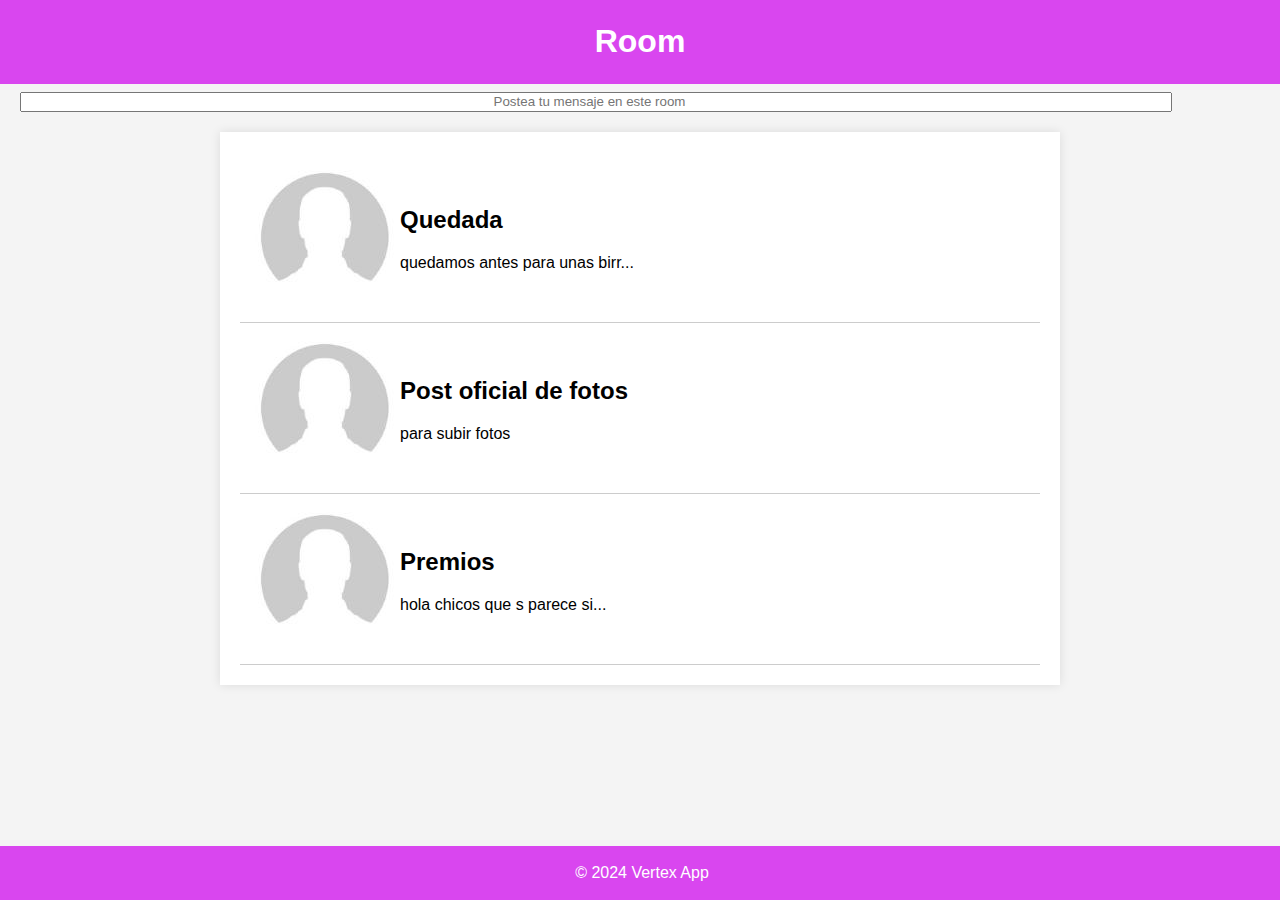
<file: Components/Vistas/Room/room.html>
<!DOCTYPE html>
<html lang="es">

<head>
    <meta charset="UTF-8">
    <meta name="viewport" content="width=device-width, initial-scale=1.0">
    <title>Foro</title>
    <link rel="stylesheet" href="./room.css">
</head>

<body>
    <header>
        <h1>Room</h1>
    </header>
        <div class="input-search">
            <input type="search" placeholder="Postea tu mensaje en este room">
        </div>
    <main>
        
        <div class="topic">
            <img src="perfilsinperfil.jpg" alt="" srcset="">
            <div>
                <a href="../Profile/profile.html">
                    <h2>Quedada</h2>
                    <p>quedamos antes para unas birr...</p>
            </div></a>
        </div>

        <div class="topic">
            <img src="perfilsinperfil.jpg" alt="" srcset="">
           <div></div> <a href="../Profile/profile.html">
                <h2>Post oficial de fotos</h2>
                <p>para subir fotos</p>
            </div>    
            </a>
        </div>

        <div class="topic">
            <img src="perfilsinperfil.jpg" alt="Contacto 1">
            <div><a href="../Profile/profile.html">
                    <h2>Premios</h2>
                    <p>hola chicos que s parece si...</p>
            </div></a>
        </div>


    </main>

    <footer>
        <p>&copy; 2024 Vertex App</p>
    </footer>
</body>

</html>
</file>
<file: Components/Vistas/Home/home.css>
* {
  min-width: 0;
  font: inherit;
}

*,
*::before,
*::after {
  box-sizing: border-box;
}

button {
  font-family: "Russo One", sans-serif;
  cursor: pointer;
}

img,
video,
svg {
  display: block;
  height: auto;
  max-width: 100%;
}

body {
  margin: 0;
  min-height: 100dvh;
  font-family: "Nunito Sans", sans-serif;
}

h1,
h2,
h3,
h4,
h5,
h6 {
  font-family: "Russo One", sans-serif;
  text-wrap: balance;
}

p {
  text-wrap: pretty;
}

h2 {
  font-family: "Nunito Sans", sans-serif;
  font-size: 1.5rem;
  font-weight: lighter;
  color: #4e1057;
}

.home-img {
  width: 86%;
  margin: 0 auto;
  padding-top: 1rem;
}

.btn-group {
  display: flex;
  flex-direction: column;
  width: 70%;
  gap: 10px;
  margin-top: 20px;

  .btn-primary:nth-child(1) {
    font-family: "Russo One", sans-serif !important;
    background-color: #4e1057 !important;
    border: 1px solid #ffffff;
    box-shadow: 0px 5px 8px rgba(98, 98, 98, 0.5);
  }
  .btn-primary:nth-child(2) {
    font-family: "Russo One", sans-serif !important;
    background-color: #d946ef !important;
    border: 1px solid #ffffff;
    box-shadow: 0px 5px 8px rgba(98, 98, 98, 0.5);
  }
}

a {
  color: #ffffff;
}
a:active {
  color: #ffffff;
}
a:link {
  text-decoration: none;
}
a:visited {
  color: #ffffff;
}

.footer-msg {
  padding-top: 4rem;
  display: flex;
  justify-content: center;
}

.loader {
  display: flex;
  flex-direction: column;
  gap: 3rem;
  top: 38%;
  position: relative;
  margin: 0 auto;
  width: 100px;

  &:before {
    content: "";
    display: block;
    padding-top: 100%;
  }
}

.circular {
  animation: rotate 2s linear infinite;
  height: 100%;
  transform-origin: center center;
  width: 100%;
  position: absolute;
  top: 0;
  bottom: 0;
  left: 0;
  right: 0;
  margin: auto;
}

.path {
  stroke-dasharray: 1, 200;
  stroke-dashoffset: 0;
  animation: dash 1.5s ease-in-out infinite, color 6s ease-in-out infinite;
  stroke-linecap: round;
}

@keyframes rotate {
  100% {
    transform: rotate(360deg);
  }
}

@keyframes dash {
  0% {
    stroke-dasharray: 1, 200;
    stroke-dashoffset: 0;
  }
  50% {
    stroke-dasharray: 89, 200;
    stroke-dashoffset: -35px;
  }
  100% {
    stroke-dasharray: 89, 200;
    stroke-dashoffset: -124px;
  }
}

@keyframes color {
  100%,
  0% {
    stroke: #d946ef;
  }
  40% {
    stroke: #4e1057;
  }
  66% {
    stroke: #d946ef;
  }
  80%,
  90% {
    stroke: #4e1057;
  }
}

.showbox {
  background-color: #ffffff;
  height: 100vh;
  z-index: 999;
  margin-top: 0 auto;
  position: absolute;
  top: 0;
  bottom: 0;
  left: 0;
  right: 0;
  padding: 5%;
}
/* body {
    background-color: #fff;
    color: #ffffff;

}
.imagencabecera img,
        .image img {
            display: block;
            margin: 0 auto;
        }


h2{
    color: #000000;
    font-size:medium;
    text-align: center;
}

.imagencabecera{
    display: grid;
    place-content: center; 
    text-align: center;
}



.image img {
    display: grid;
    align-items: center;
    place-content: center;
}
.btn-group {
    display: flex;
    flex-direction: column;
    gap: 10px;
    margin-top: 20px; 
}
.btn {
    padding: 0.1rem 0.5rem; 
    font-size: 0.875rem; 
}

@media only screen and (max-width: 1200px) {
    .imagencabecera {
      width: 100%;
      height: 40%;
    }
    a{
        display: grid;
        place-content: center;
    }
  }
   */
</file>
<file: Components/Vistas/Login/login.css>
body {
  margin: 0;
  background-color: rgb(217, 70, 239);
  font-family: "Nunito Sans", sans-serif;
  color: #ffffff;
}

button,
h1 {
  font-family: "Russo One", sans-serif !important;
  color: #ffffff;
}

.containerform {
  margin-top: 20vh;
}

.containerlogo {
  display: grid;
  place-content: center;
  margin-top: 20px;
  gap: 40px;
}

h1 {
  margin: 40px 24px 0;
  font-size: 2em;
}

strong {
  color: #ffff;
}

.form-groupt {
  border-radius: 10px;
  border: 2px solid;
}

.btn {
  background-color: #4b0f54;
  color: #ffffff;
  font-size: 1rem;
}

.form-group {
  margin: 24px;
}

.btn-primary {
  background-color: #4e1057 !important;
  border: 1px solid #ffffff;
  width: 105px;
  margin: 0 auto !important;
  box-shadow: 0px 5px 8px rgba(98, 98, 98, 0.5);
}

.text-center P {
  margin: 1rem 0;
}
</file>
<file: Components/Vistas/Profile/profile.css>
* {
  min-width: 0;
  font: inherit;
}

*,
*::before,
*::after {
  box-sizing: border-box;
}

button {
  font-family: "Russo One", sans-serif !important;
  cursor: pointer;
}

img,
video,
svg {
  display: block;
  height: auto;
  max-width: 100%;
}

body {
  margin: 0;
  min-height: 100dvh;
  font-family: "Nunito Sans", sans-serif;
  background-color: #d946ef;
}

h1,
h2,
h3,
h4,
h5,
h6 {
  font-family: "Russo One", sans-serif;
  text-wrap: balance;
}

p {
  text-wrap: pretty;
}

header {
  background-color: rgb(217, 70, 239);
}

main {
  display: flex;
  flex-direction: column;
  align-items: center;
}
.container img {
  top: 10vh;
  position: absolute;
  border-radius: 50%;
  border: 3px solid #ffffff;
}

.user-container {
  display: flex;
  justify-content: center;
}

.user-data {
  display: flex;
  flex-direction: column;
  align-items: center;
  margin-top: 20vh;
  padding-top: 8rem;
  background-color: #4e1057;
  border: 4px solid #ef8dfe;
  border-radius: 10px;
  h1 {
    font-family: "Russo One", sans-serif !important;
    color: #ffffff;
    margin-bottom: 0;
  }
  h2 {
    color: #d946ef;
    font-family: "Russo One", sans-serif;
    margin-bottom: 1rem;
  }
}

.container {
  --bs-gutter-x: 0;
}

.d-flex {
  flex-direction: column;
  margin-top: 1rem;
  gap: 1rem;
  padding: 1rem;
  background-color: #ffffff;
  border: 3px solid #c3b7c5;
  border-radius: 10px;
  span {
    font-size: 1rem;
    font-weight: bold;
  }
  h3 {
    font-family: "Russo One", sans-serif;
    color: #4e1057;
  }
}

.d-flex > :nth-child(1) button {
  background-color: #d11a79 !important;
}
.d-flex > :nth-child(2) button {
  background-color: #941da4 !important;
}
.d-flex > :nth-child(3) button {
  background-color: #5e0fcd !important;
}

.col {
  display: flex;
  justify-content: center;
  font-size: 0.5rem;
}

.btn-primary {
  background-color: #4e1057 !important;
  border: 1px solid #ffffff;
  margin: 0 auto !important;
  box-shadow: 0px 5px 8px rgba(98, 98, 98, 0.5);
}

.pt-1 {
  display: flex;
}

.pt-4 {
  display: flex;
  justify-content: center;
  .col-3 {
    display: flex;
    justify-content: center;
    button {
      display: flex;
      flex-direction: column;
      align-items: center;
      background: none;
      border: none;
      span {
        color: white;
      }
      svg {
        height: 40px;
      }
    }
  }
}

footer {
  margin-bottom: 2rem;
}

footer span {
  font-family: "Nunito Sans", sans-serif;
}

#navbarScroll {
  position: absolute;
  top: 3.3rem;
  width: 60%;
  z-index: 999;
  color: #ffffff;
  border: 3px solid #ef8dfe;
  border-radius: 5px;
  background-color: #ffffff !important;
  padding-left: 1rem;
  margin-top: 0.6rem;
}

.navbar-nav-scroll {
  overflow: unset;
}

.navbar-nav {
  color: #762882;
  --bs-nav-link-color: none;
}

.navlink {
  height: 2rem !important;
  color: #4e1057 !important;
  padding-left: 1rem !important;
}
</file>
<file: Components/Vistas/Room/room.css>
body {
    font-family: Arial, sans-serif;
    margin: 0;
    padding: 0;
    background-color: #f4f4f4;
}

header {
    background-color: #D946EF;
    color: #fff;
    padding: 2px;
    text-align: center;
}

main {
    max-width: 800px;
    margin: 20px auto;
    padding: 20px;
    background-color: #fff;
    box-shadow: 0 0 10px rgba(0, 0, 0, 0.1);
}
.input-search input{
    margin-top: 8px;
    display:grid;
    align-items: center;
    text-align: center;
    width: 90%;
    height: 20px;
    margin-left: 20px;
    place-content: center;
}

.topic {
    border-bottom: 1px solid #ddd;
    padding: 10px 0;
}
a{
    text-decoration: none;
    color: black;
}

footer {
    background-color: #D946EF;
    color: #fff;
    text-align: center;
    padding: 2px;
    position: fixed;
    bottom: 0;
    width: 100%;
}

.contacto img {
    border-radius: 50%;
    margin-right: 10px;
    padding: 20px;
}

.topic {
    display: flex;
    align-items: center;
    padding: 10px;
    border-bottom: 1px solid #ccc;
}

@media only screen and (max-width: 600px) {
    footer {
      display: none;
    }
  }
</file>
<file: Components/Vistas/Personal-info/personal-info.css>
/* normalize.css v8.0.1 | MIT License | github.com/necolas/normalize.css */

html {
  line-height: 1.15;
  -webkit-text-size-adjust: 100%;
}

body {
  margin: 0;
  background-color: rgb(217, 70, 239);
  font-family: "Nunito Sans", sans-serif;
}

h1 {
  font-size: 2em;
  margin: 0.67em 0;
  text-align: left;
}

hr {
  box-sizing: content-box;
  height: 0;
  overflow: visible;
}

nav ol,
nav ul {
  list-style: none;
  padding: 0;
}

figure {
  margin: 1em 40px;
}

a {
  background-color: transparent;
  text-decoration: none;
}
a:visited {
  color: inherit;
}

b,
strong {
  font-weight: bolder;
}

code,
kbd,
samp {
  font-family: monospace, monospace;
  font-size: 1em;
}

small {
  font-size: 80%;
}

sub,
sup {
  font-size: 75%;
  line-height: 0;
  position: relative;
  vertical-align: baseline;
}

sub {
  bottom: -0.25em;
}

sup {
  top: -0.5em;
}

img {
  border-style: none;
}

button,
input,
optgroup,
select,
textarea {
  margin: 0;
}

body div {
  display: flex;
  justify-content: center;
}

img {
  margin-top: 115px;
}
.d-flex {
  flex-direction: column;
  button {
    margin-top: 1rem;
  }
}
.btn-primary {
  background-color: #4e1057 !important;
  border: 1px solid #ffffff;
  width: 105px;
  margin: 0 auto !important;
  box-shadow: 0px 5px 8px rgba(98, 98, 98, 0.5);
  margin-top: 1rem !important;
}

strong {
  color: #ffffff;
}

p {
  margin-top: 1rem !important;
  color: #ffffff;
}
button,
h1 {
  font-family: "Russo One", sans-serif !important;
  color: #ffffff;
}
label {
  text-align: left;
  color: #ffffff;
}

.container h1 {
  font-size: 1.8rem !important;
}

.heading {
  display: flex;
  align-items: center;
  flex-direction: column;
  svg {
    filter: drop-shadow(4px 4px 4px rgba(0, 0, 0, 0.3));
  }
  span {
    color: #ffffff;
    padding: 1rem 0 0;
  }
}
</file>
<file: Components/Vistas/Register/register.css>
/* normalize.css v8.0.1 | MIT License | github.com/necolas/normalize.css */

html {
  line-height: 1.15;
  -webkit-text-size-adjust: 100%;
}

body {
  margin: 0;
  background-color: rgb(217, 70, 239);
  font-family: "Nunito Sans", sans-serif;
}

h1 {
  font-size: 2em;
  margin: 0.67em 0;
  text-align: left;
}

hr {
  box-sizing: content-box;
  height: 0;
  overflow: visible;
}

nav ol,
nav ul {
  list-style: none;
  padding: 0;
}

figure {
  margin: 1em 40px;
}

a {
  background-color: transparent;
  text-decoration: none;
}
a:visited {
  color: inherit;
}

b,
strong {
  font-weight: bolder;
}

code,
kbd,
samp {
  font-family: monospace, monospace;
  font-size: 1em;
}

small {
  font-size: 80%;
}

sub,
sup {
  font-size: 75%;
  line-height: 0;
  position: relative;
  vertical-align: baseline;
}

sub {
  bottom: -0.25em;
}

sup {
  top: -0.5em;
}

img {
  border-style: none;
}

button,
input,
optgroup,
select,
textarea {
  margin: 0;
}

body div {
  display: flex;
  justify-content: center;
}

img {
  margin-top: 115px;
}
.d-flex {
  flex-direction: column;
  button {
    margin-top: 1rem;
  }
}
.btn-primary {
  background-color: #4e1057 !important;
  border: 1px solid #ffffff;
  width: 105px;
  margin: 0 auto !important;
  box-shadow: 0px 5px 8px rgba(98, 98, 98, 0.5);
  margin-top: 1rem !important;
}

strong {
  color: #ffffff;
}

p {
  margin-top: 1rem !important;
  color: #ffffff;
}
button,
h1 {
  font-family: "Russo One", sans-serif !important;
  color: #ffffff;
}
label {
  text-align: left;
  color: #ffffff;
}
</file>
